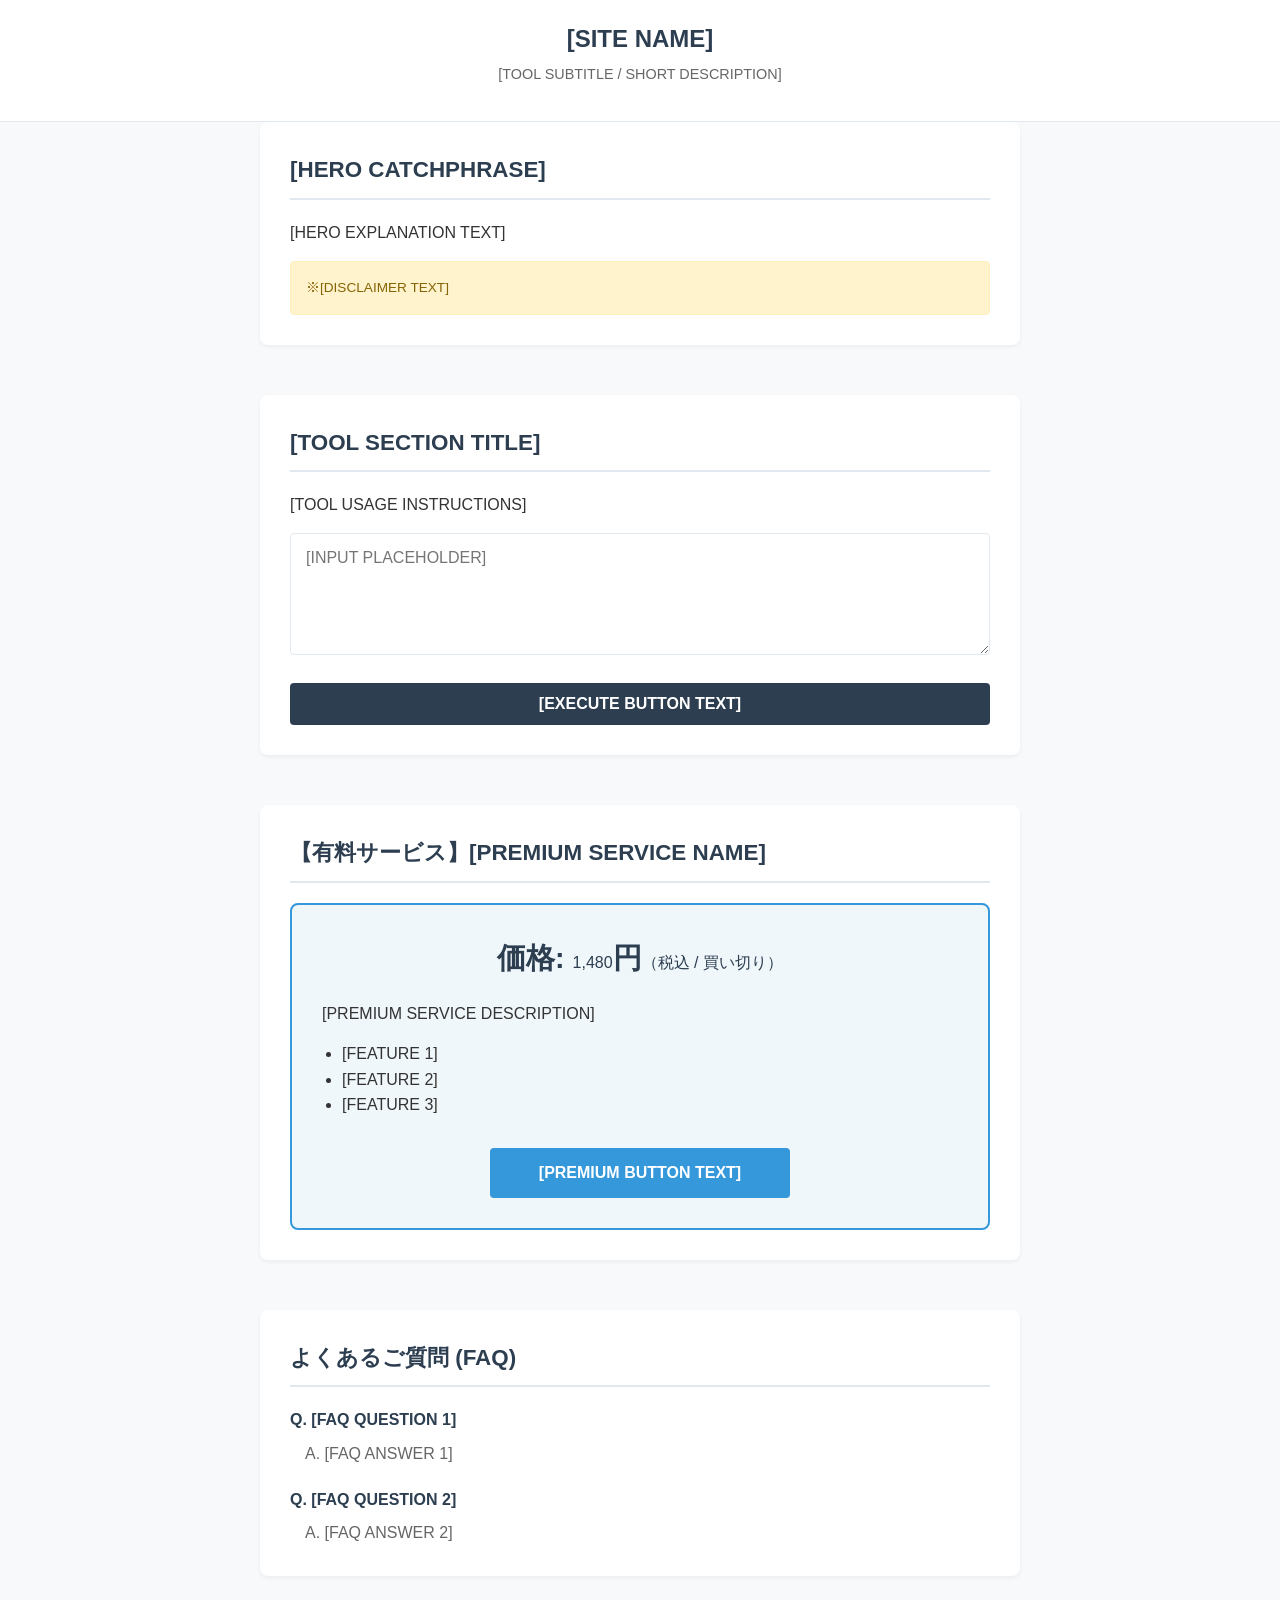
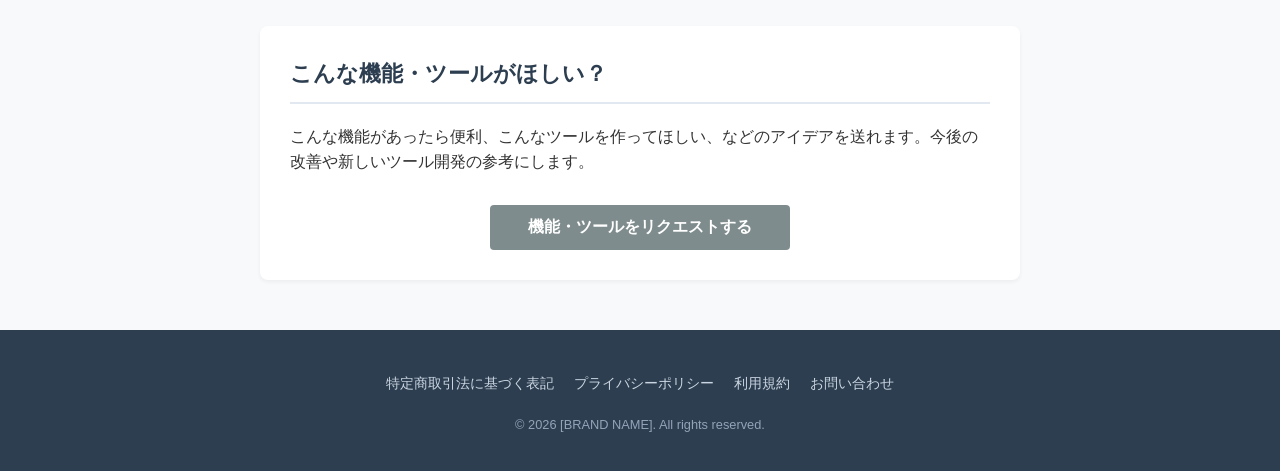
<file: haya-tool-template-v1/index.html>
<!DOCTYPE html>
<html lang="ja">
<head>
    <meta charset="UTF-8">
    <meta name="viewport" content="width=device-width, initial-scale=1.0">
    
    <!-- [SEO: CHANGE REQUIRED] -->
    <title>[SEO TITLE]</title>
    <meta name="description" content="[SEO DESCRIPTION]">
    <link rel="canonical" href="https://example.com/">
    
    <!-- [OGP: CHANGE REQUIRED] -->
    <meta property="og:title" content="[SEO TITLE]">
    <meta property="og:description" content="[SEO DESCRIPTION]">
    <meta property="og:url" content="https://example.com/">
    <meta property="og:type" content="website">
    
    <!-- CSS読み込み -->
    <link rel="stylesheet" href="assets/common/common.css">
    <link rel="stylesheet" href="assets/tool/tool.css">
</head>
<body>
    <header class="header">
        <div class="container">
            <a href="index.html" class="header-logo" data-config="SITE_NAME"></a>
            <p class="header-subtitle">[TOOL SUBTITLE / SHORT DESCRIPTION]</p>
        </div>
    </header>

    <main class="container">
        <!-- 広告プレースホルダー (不要なら削除) -->
        <!-- <div class="ad-space">広告スペース</div> -->

        <section class="hero">
            <!-- [HERO CONTENT: CHANGE REQUIRED] -->
            <h2>[HERO CATCHPHRASE]</h2>
            <p>[HERO EXPLANATION TEXT]</p>
            <div class="disclaimer">
                ※[DISCLAIMER TEXT]
            </div>
        </section>

        <section class="tool-section">
            <!-- [TOOL AREA: CHANGE REQUIRED] -->
            <h2>[TOOL SECTION TITLE]</h2>
            <p>[TOOL USAGE INSTRUCTIONS]</p>
            
            <!-- ツール入力UI (ツール固有のIDやクラスを付与してください) -->
            <div class="form-group tool-input-area">
                <label for="tool-input" class="visually-hidden">入力エリア</label>
                <textarea id="tool-input" rows="5" placeholder="[INPUT PLACEHOLDER]"></textarea>
            </div>
            <button id="tool-execute-btn" class="btn btn-primary" type="button">[EXECUTE BUTTON TEXT]</button>

            <!-- ツール結果表示UI (初期状態は hidden とする運用を推奨) -->
            <div id="tool-result-area" class="tool-result-box hidden" aria-live="polite">
                <h3>[RESULT TITLE]</h3>
                <p>[RESULT CONTENT PLACEHOLDER]</p>
            </div>
        </section>

        <section class="premium-section" id="premium">
            <!-- [PREMIUM CONTENT: CHANGE REQUIRED] -->
            <h2>【有料サービス】[PREMIUM SERVICE NAME]</h2>
            <div class="premium-card">
                <div class="premium-price">価格: <span data-config="PREMIUM_PRICE"></span>円<span>（税込 / 買い切り）</span></div>
                <p>[PREMIUM SERVICE DESCRIPTION]</p>
                <ul class="premium-features">
                    <li>[FEATURE 1]</li>
                    <li>[FEATURE 2]</li>
                    <li>[FEATURE 3]</li>
                </ul>
                <div class="action-area">
                    <a href="#" id="common-premium-btn" target="_blank" rel="noopener noreferrer" class="btn btn-accent">[PREMIUM BUTTON TEXT]</a>
                </div>
            </div>
        </section>

        <section class="faq-section">
            <!-- [FAQ CONTENT: CHANGE REQUIRED] -->
            <h2>よくあるご質問 (FAQ)</h2>
            <dl class="faq-list">
                <dt>Q. [FAQ QUESTION 1]</dt>
                <dd>A. [FAQ ANSWER 1]</dd>
                
                <dt>Q. [FAQ QUESTION 2]</dt>
                <dd>A. [FAQ ANSWER 2]</dd>
            </dl>
        </section>

        <section class="request-section">
            <h2>こんな機能・ツールがほしい？</h2>
            <p>こんな機能があったら便利、こんなツールを作ってほしい、などのアイデアを送れます。今後の改善や新しいツール開発の参考にします。</p>
            <div class="action-area">
                <button id="common-request-btn" class="btn btn-secondary" type="button">機能・ツールをリクエストする</button>
            </div>
        </section>
        
        <!-- 広告プレースホルダー -->
        <!-- <div class="ad-space">広告スペース</div> -->
    </main>

    <footer class="footer">
        <div class="container">
            <ul class="footer-links">
                <li><a href="commerce-disclosure.html">特定商取引法に基づく表記</a></li>
                <li><a href="privacy.html">プライバシーポリシー</a></li>
                <li><a href="terms.html">利用規約</a></li>
                <li><a href="contact.html">お問い合わせ</a></li>
            </ul>
            <p class="copyright">&copy; <span data-config="COPYRIGHT_YEAR"></span> <span data-config="BRAND_NAME"></span>. All rights reserved.</p>
        </div>
    </footer>

    <!-- スクリプト読み込み -->
    <script src="config.js"></script>
    <script src="assets/common/common.js"></script>
    <script src="assets/tool/tool.js"></script>
</body>
</html>
</file>
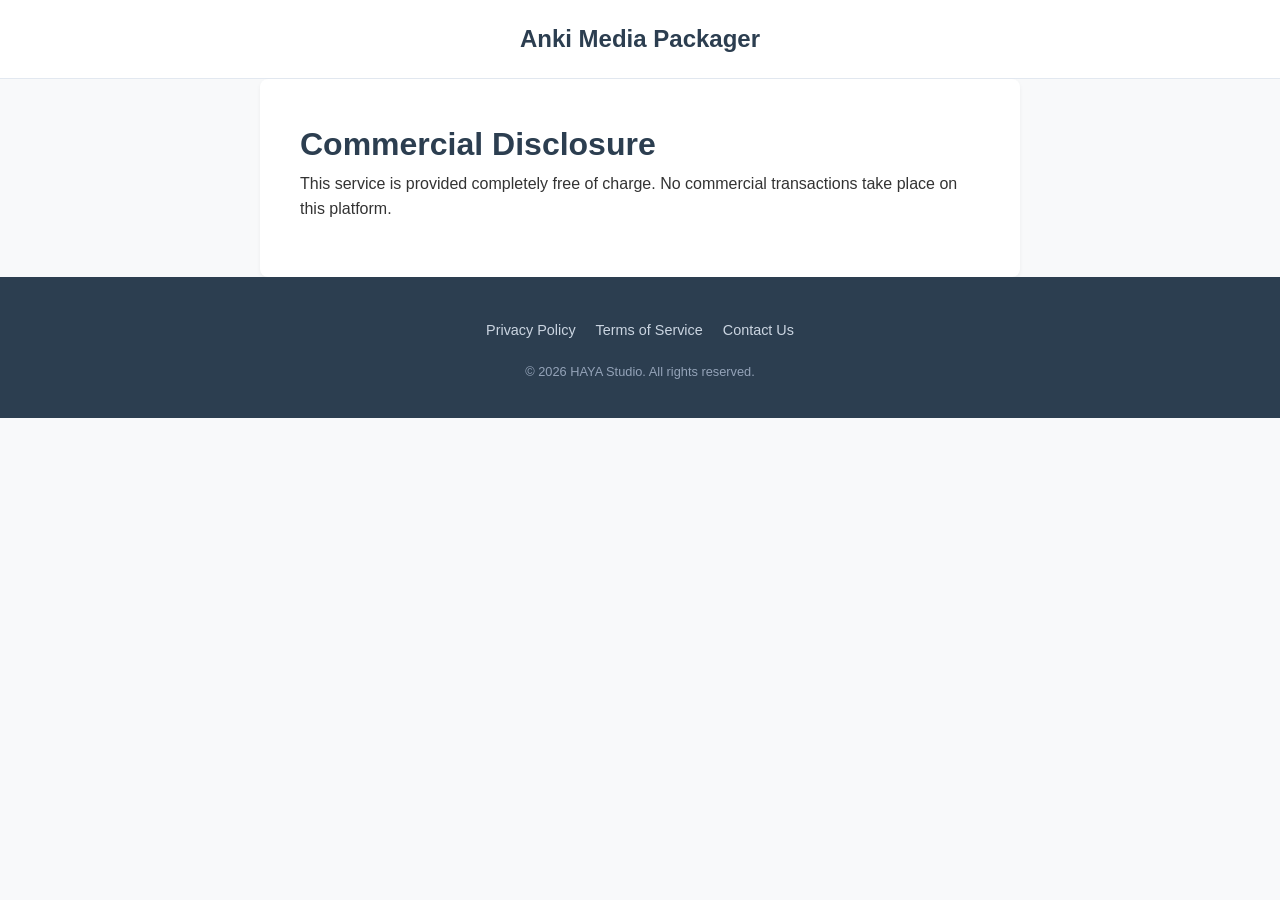
<file: anki-media-packager-upload/commerce-disclosure.html>
<!DOCTYPE html>
<html lang="en">
<head>
    <meta charset="UTF-8">
    <meta name="viewport" content="width=device-width, initial-scale=1.0">
    <title>Commercial Disclosure | Anki Media Packager</title>
    <!-- Placeholder URL -->
    <link rel="canonical" href="https://example.com/commerce-disclosure.html">
    <meta name="robots" content="noindex, nofollow">
    <link rel="stylesheet" href="assets/common/common.css">
</head>
<body>
    <header class="header">
        <div class="container">
            <a href="index.html" class="header-logo" data-config="SITE_NAME"></a>
        </div>
    </header>

    <main class="container">
        <div class="legal-content">
            <h1>Commercial Disclosure</h1>
            <p>This service is provided completely free of charge. No commercial transactions take place on this platform.</p>
        </div>
    </main>

    <footer class="footer">
        <div class="container">
            <ul class="footer-links">
                <li><a href="privacy.html">Privacy Policy</a></li>
                <li><a href="terms.html">Terms of Service</a></li>
                <li><a href="contact.html">Contact Us</a></li>
            </ul>
            <p class="copyright">&copy; <span data-config="COPYRIGHT_YEAR"></span> <span data-config="BRAND_NAME"></span>. All rights reserved.</p>
        </div>
    </footer>
    <script src="config.js"></script>
    <script src="assets/common/common.js"></script>
</body>
</html>
</file>
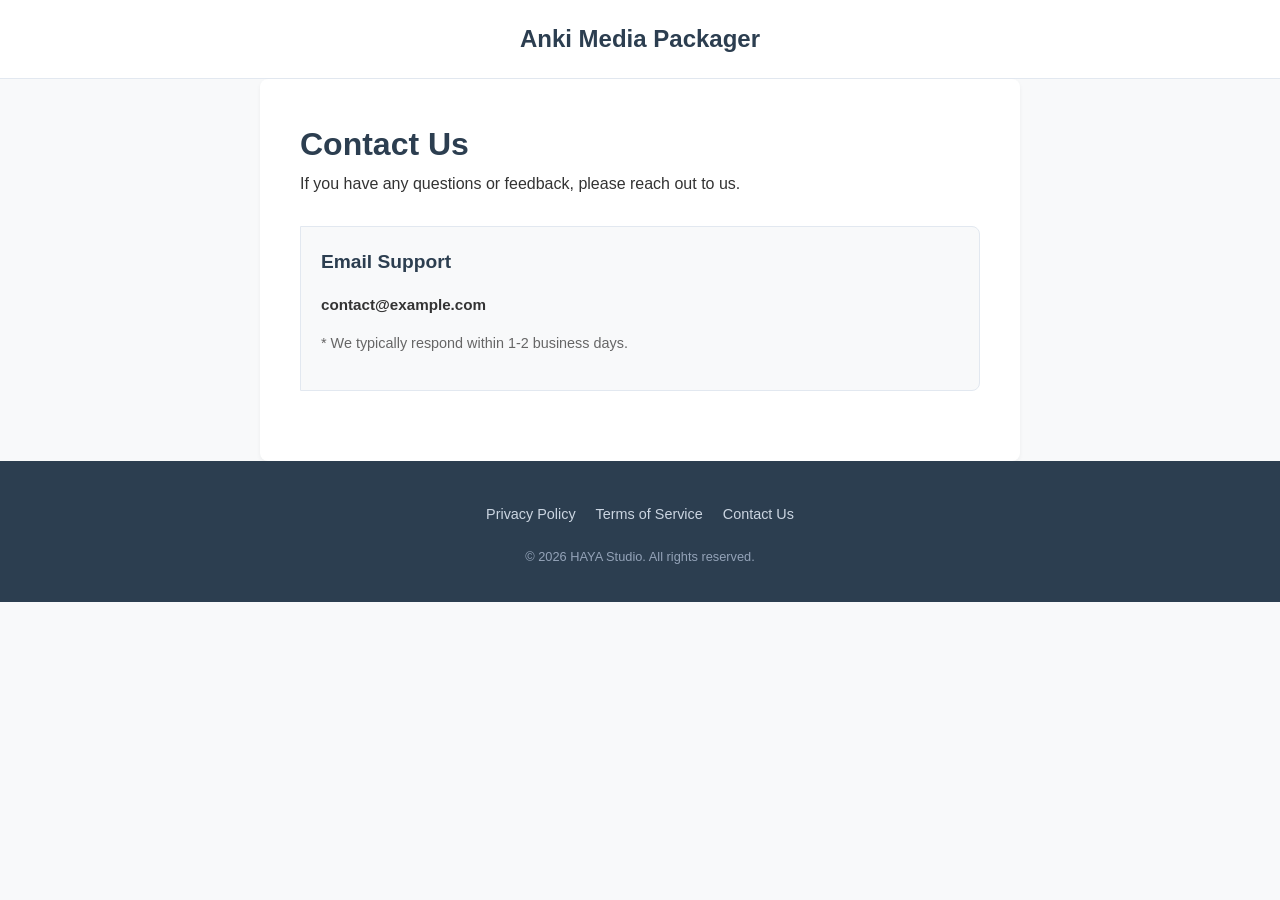
<file: anki-media-packager-upload/contact.html>
<!DOCTYPE html>
<html lang="en">
<head>
    <meta charset="UTF-8">
    <meta name="viewport" content="width=device-width, initial-scale=1.0">
    <title>Contact Us | Anki Media Packager</title>
    <!-- Placeholder URL -->
    <link rel="canonical" href="https://example.com/contact.html">
    <meta name="robots" content="noindex, nofollow">
    <link rel="stylesheet" href="assets/common/common.css">
</head>
<body>
    <header class="header">
        <div class="container">
            <a href="index.html" class="header-logo" data-config="SITE_NAME"></a>
        </div>
    </header>

    <main class="container">
        <div class="legal-content">
            <h1>Contact Us</h1>
            <p>If you have any questions or feedback, please reach out to us.</p>

            <div class="info-box" style="background: var(--bg-color); border: 1px solid var(--border-color); color: var(--text-color);">
                <h3>Email Support</h3>
                <p><strong data-config="CONTACT_EMAIL"></strong></p>
                <p style="font-size: 0.9rem; color: var(--text-light);">* We typically respond within 1-2 business days.</p>
            </div>
        </div>
    </main>

    <footer class="footer">
        <div class="container">
            <ul class="footer-links">
                <li><a href="privacy.html">Privacy Policy</a></li>
                <li><a href="terms.html">Terms of Service</a></li>
                <li><a href="contact.html">Contact Us</a></li>
            </ul>
            <p class="copyright">&copy; <span data-config="COPYRIGHT_YEAR"></span> <span data-config="BRAND_NAME"></span>. All rights reserved.</p>
        </div>
    </footer>
    <script src="config.js"></script>
    <script src="assets/common/common.js"></script>
</body>
</html>
</file>
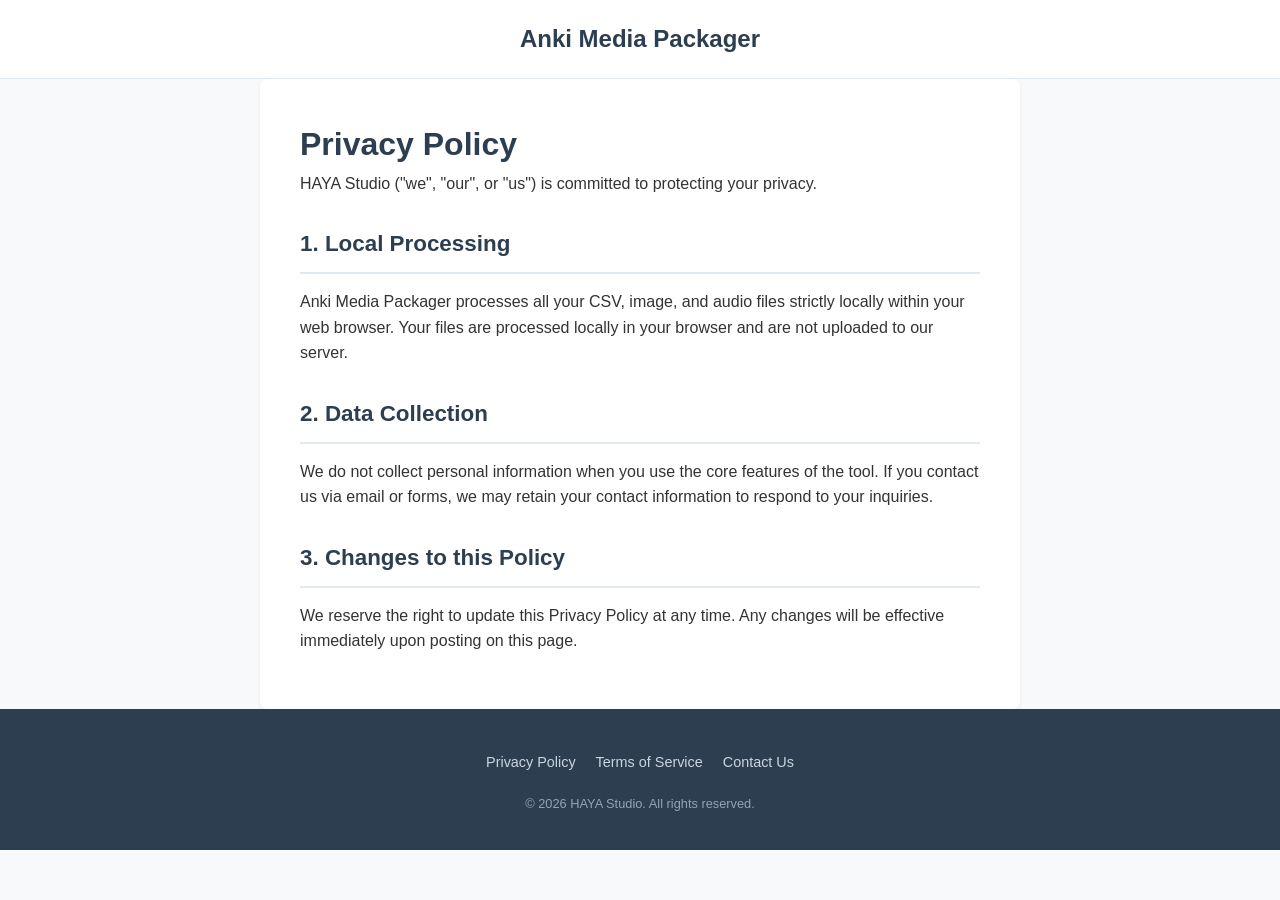
<file: anki-media-packager-upload/privacy.html>
<!DOCTYPE html>
<html lang="en">
<head>
    <meta charset="UTF-8">
    <meta name="viewport" content="width=device-width, initial-scale=1.0">
    <title>Privacy Policy | Anki Media Packager</title>
    <!-- Placeholder URL -->
    <link rel="canonical" href="https://example.com/privacy.html">
    <meta name="robots" content="noindex, nofollow">
    <link rel="stylesheet" href="assets/common/common.css">
</head>
<body>
    <header class="header">
        <div class="container">
            <a href="index.html" class="header-logo" data-config="SITE_NAME"></a>
        </div>
    </header>

    <main class="container">
        <div class="legal-content">
            <h1>Privacy Policy</h1>
            <p><span data-config="BRAND_NAME"></span> ("we", "our", or "us") is committed to protecting your privacy.</p>

            <h2>1. Local Processing</h2>
            <p>Anki Media Packager processes all your CSV, image, and audio files strictly locally within your web browser. Your files are processed locally in your browser and are not uploaded to our server.</p>

            <h2>2. Data Collection</h2>
            <p>We do not collect personal information when you use the core features of the tool. If you contact us via email or forms, we may retain your contact information to respond to your inquiries.</p>
            
            <h2>3. Changes to this Policy</h2>
            <p>We reserve the right to update this Privacy Policy at any time. Any changes will be effective immediately upon posting on this page.</p>
        </div>
    </main>

    <footer class="footer">
        <div class="container">
            <ul class="footer-links">
                <li><a href="privacy.html">Privacy Policy</a></li>
                <li><a href="terms.html">Terms of Service</a></li>
                <li><a href="contact.html">Contact Us</a></li>
            </ul>
            <p class="copyright">&copy; <span data-config="COPYRIGHT_YEAR"></span> <span data-config="BRAND_NAME"></span>. All rights reserved.</p>
        </div>
    </footer>
    <script src="config.js"></script>
    <script src="assets/common/common.js"></script>
</body>
</html>
</file>
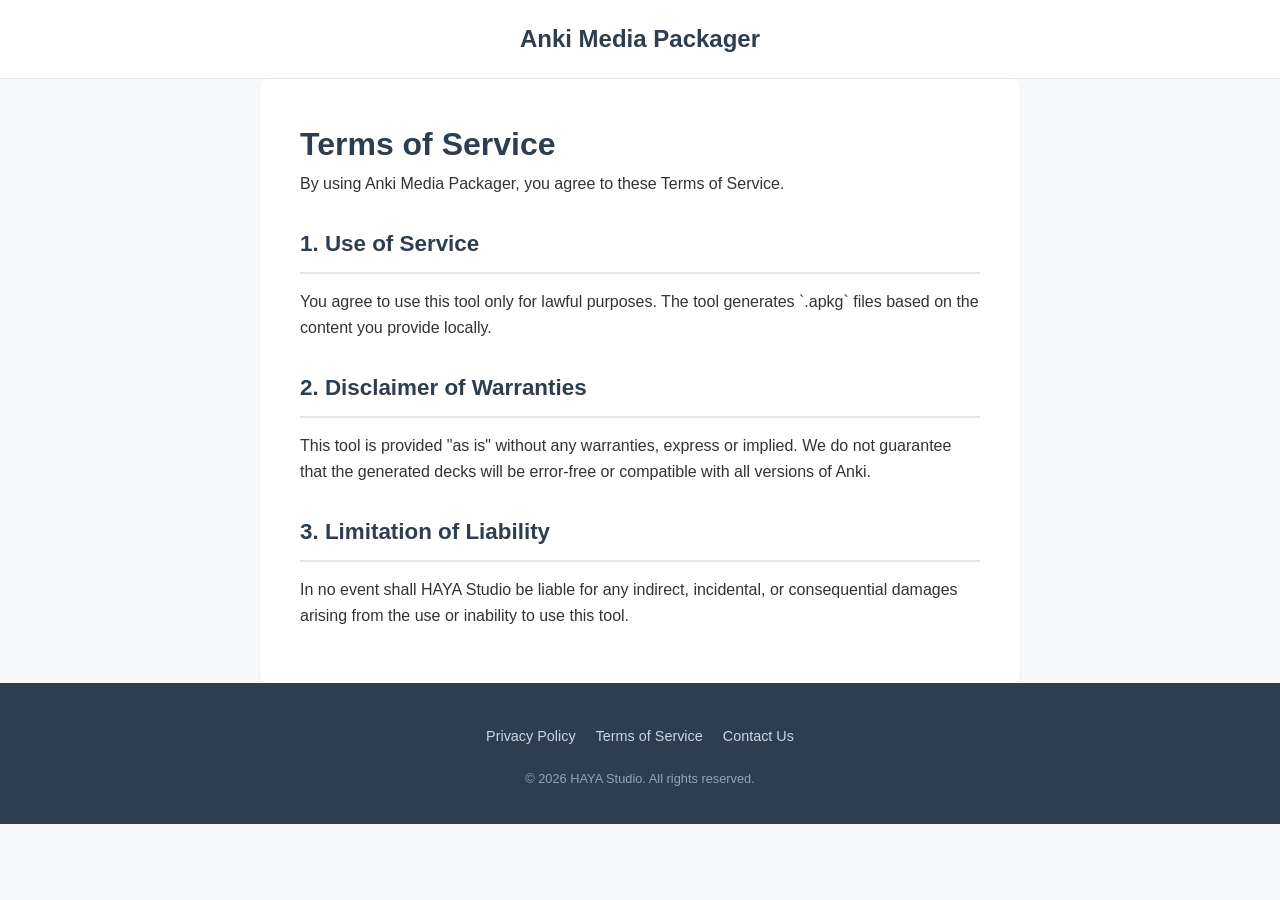
<file: anki-media-packager-upload/terms.html>
<!DOCTYPE html>
<html lang="en">
<head>
    <meta charset="UTF-8">
    <meta name="viewport" content="width=device-width, initial-scale=1.0">
    <title>Terms of Service | Anki Media Packager</title>
    <!-- Placeholder URL -->
    <link rel="canonical" href="https://example.com/terms.html">
    <meta name="robots" content="noindex, nofollow">
    <link rel="stylesheet" href="assets/common/common.css">
</head>
<body>
    <header class="header">
        <div class="container">
            <a href="index.html" class="header-logo" data-config="SITE_NAME"></a>
        </div>
    </header>

    <main class="container">
        <div class="legal-content">
            <h1>Terms of Service</h1>
            <p>By using Anki Media Packager, you agree to these Terms of Service.</p>

            <h2>1. Use of Service</h2>
            <p>You agree to use this tool only for lawful purposes. The tool generates `.apkg` files based on the content you provide locally.</p>

            <h2>2. Disclaimer of Warranties</h2>
            <p>This tool is provided "as is" without any warranties, express or implied. We do not guarantee that the generated decks will be error-free or compatible with all versions of Anki.</p>

            <h2>3. Limitation of Liability</h2>
            <p>In no event shall <span data-config="BRAND_NAME"></span> be liable for any indirect, incidental, or consequential damages arising from the use or inability to use this tool.</p>
        </div>
    </main>

    <footer class="footer">
        <div class="container">
            <ul class="footer-links">
                <li><a href="privacy.html">Privacy Policy</a></li>
                <li><a href="terms.html">Terms of Service</a></li>
                <li><a href="contact.html">Contact Us</a></li>
            </ul>
            <p class="copyright">&copy; <span data-config="COPYRIGHT_YEAR"></span> <span data-config="BRAND_NAME"></span>. All rights reserved.</p>
        </div>
    </footer>
    <script src="config.js"></script>
    <script src="assets/common/common.js"></script>
</body>
</html>
</file>
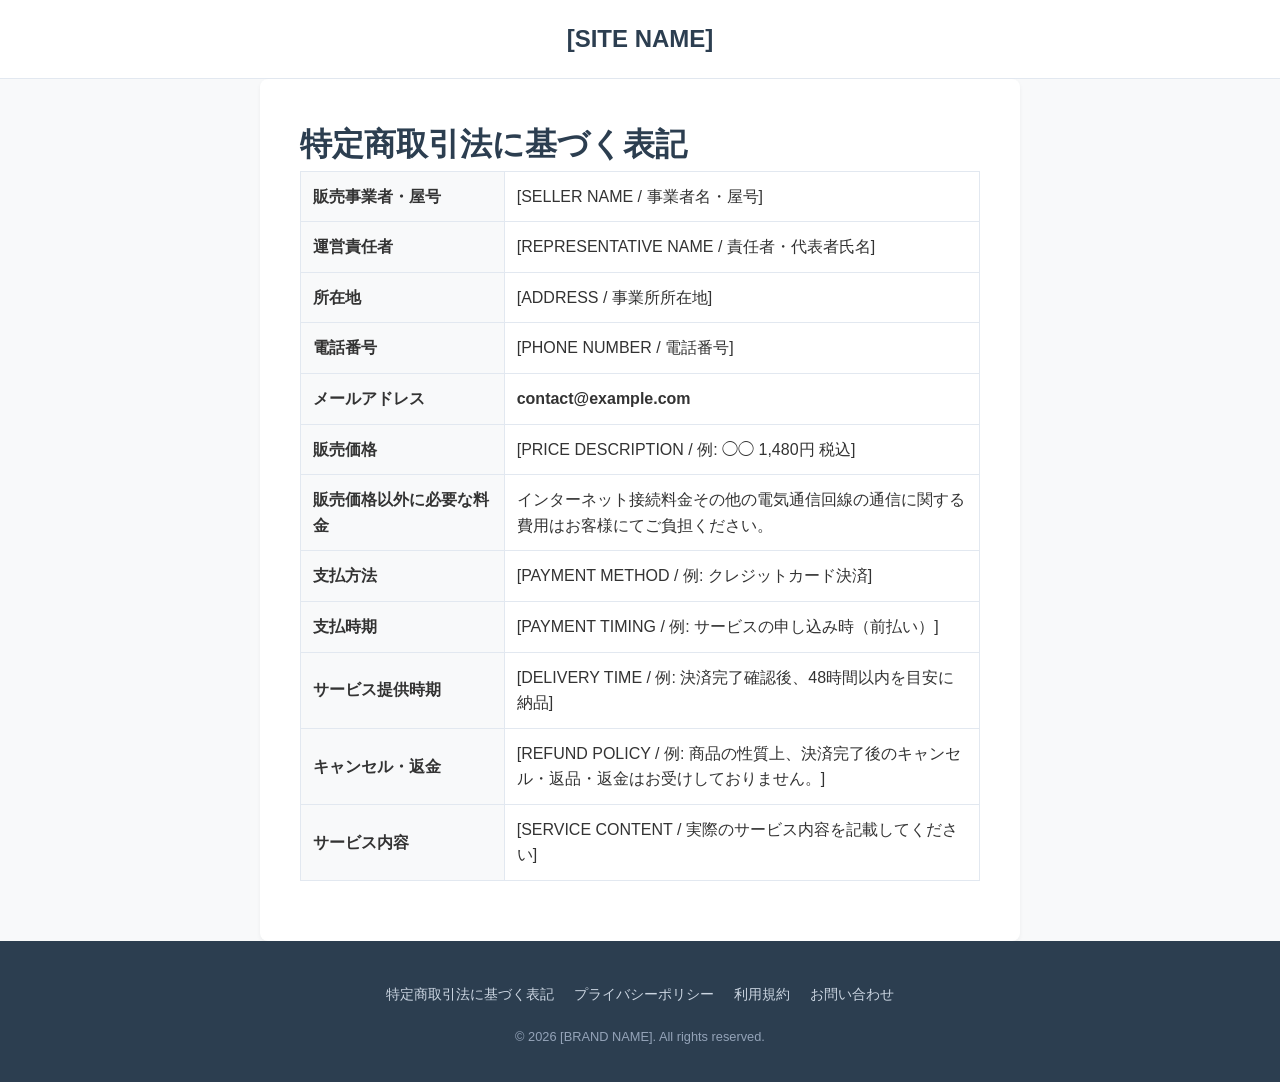
<file: haya-tool-template-v1/commerce-disclosure.html>
<!DOCTYPE html>
<html lang="ja">
<head>
    <meta charset="UTF-8">
    <meta name="viewport" content="width=device-width, initial-scale=1.0">
    <title>特定商取引法に基づく表記 | [SEO TITLE]</title>
    <!-- [SEO: CHANGE REQUIRED] -->
    <link rel="canonical" href="https://example.com/commerce-disclosure.html">
    <meta name="robots" content="noindex, nofollow">
    <link rel="stylesheet" href="assets/common/common.css">
</head>
<body>
    <header class="header">
        <div class="container">
            <a href="index.html" class="header-logo" data-config="SITE_NAME"></a>
        </div>
    </header>

    <main class="container">
        <div class="legal-content">
            <h1>特定商取引法に基づく表記</h1>
            
            <!-- [COMMERCE CONTENT: CHANGE REQUIRED] 提供サービス・決済方法に合わせて必ず変更してください -->
            <table class="legal-table">
                <tbody>
                    <tr>
                        <th>販売事業者・屋号</th>
                        <td>[SELLER NAME / 事業者名・屋号]</td>
                    </tr>
                    <tr>
                        <th>運営責任者</th>
                        <td>[REPRESENTATIVE NAME / 責任者・代表者氏名]</td>
                    </tr>
                    <tr>
                        <th>所在地</th>
                        <td>[ADDRESS / 事業所所在地]</td>
                    </tr>
                    <tr>
                        <th>電話番号</th>
                        <td>[PHONE NUMBER / 電話番号]</td>
                    </tr>
                    <tr>
                        <th>メールアドレス</th>
                        <td><strong data-config="CONTACT_EMAIL"></strong></td>
                    </tr>
                    <tr>
                        <th>販売価格</th>
                        <td>[PRICE DESCRIPTION / 例: ◯◯ 1,480円 税込]</td>
                    </tr>
                    <tr>
                        <th>販売価格以外に必要な料金</th>
                        <td>インターネット接続料金その他の電気通信回線の通信に関する費用はお客様にてご負担ください。</td>
                    </tr>
                    <tr>
                        <th>支払方法</th>
                        <td>[PAYMENT METHOD / 例: クレジットカード決済]</td>
                    </tr>
                    <tr>
                        <th>支払時期</th>
                        <td>[PAYMENT TIMING / 例: サービスの申し込み時（前払い）]</td>
                    </tr>
                    <tr>
                        <th>サービス提供時期</th>
                        <td>[DELIVERY TIME / 例: 決済完了確認後、48時間以内を目安に納品]</td>
                    </tr>
                    <tr>
                        <th>キャンセル・返金</th>
                        <td>[REFUND POLICY / 例: 商品の性質上、決済完了後のキャンセル・返品・返金はお受けしておりません。]</td>
                    </tr>
                    <tr>
                        <th>サービス内容</th>
                        <td>[SERVICE CONTENT / 実際のサービス内容を記載してください]</td>
                    </tr>
                </tbody>
            </table>
        </div>
    </main>

    <footer class="footer">
        <div class="container">
            <ul class="footer-links">
                <li><a href="commerce-disclosure.html">特定商取引法に基づく表記</a></li>
                <li><a href="privacy.html">プライバシーポリシー</a></li>
                <li><a href="terms.html">利用規約</a></li>
                <li><a href="contact.html">お問い合わせ</a></li>
            </ul>
            <p class="copyright">&copy; <span data-config="COPYRIGHT_YEAR"></span> <span data-config="BRAND_NAME"></span>. All rights reserved.</p>
        </div>
    </footer>
    <script src="config.js"></script>
    <script src="assets/common/common.js"></script>
</body>
</html>
</file>
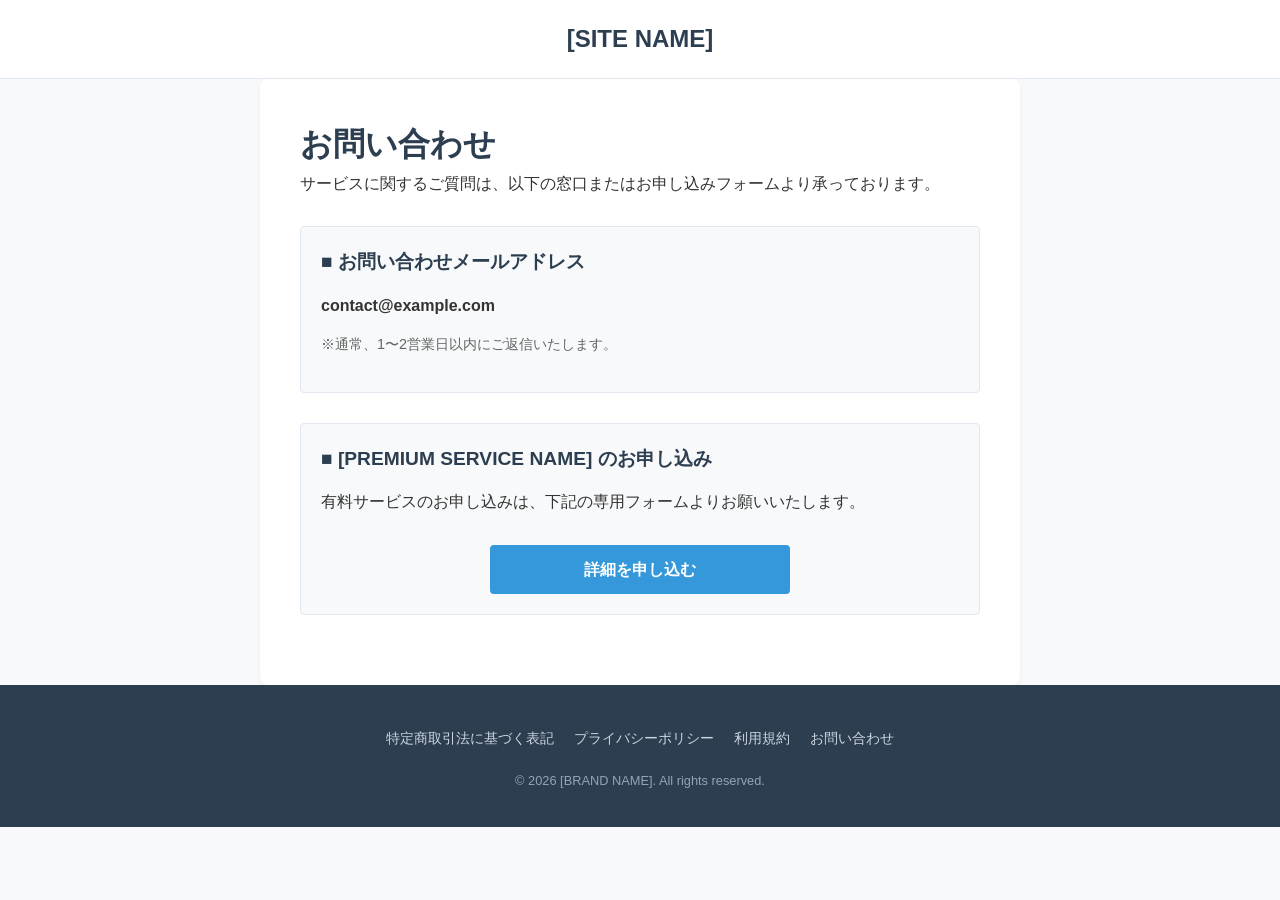
<file: haya-tool-template-v1/contact.html>
<!DOCTYPE html>
<html lang="ja">
<head>
    <meta charset="UTF-8">
    <meta name="viewport" content="width=device-width, initial-scale=1.0">
    <title>お問い合わせ | [SEO TITLE]</title>
    <!-- [SEO: CHANGE REQUIRED] -->
    <link rel="canonical" href="https://example.com/contact.html">
    <meta name="robots" content="noindex, nofollow">
    <link rel="stylesheet" href="assets/common/common.css">
</head>
<body>
    <header class="header">
        <div class="container">
            <a href="index.html" class="header-logo" data-config="SITE_NAME"></a>
        </div>
    </header>

    <main class="container">
        <div class="legal-content">
            <h1>お問い合わせ</h1>
            <!-- [CONTACT CONTENT: CHANGE REQUIRED if needed] -->
            <p>サービスに関するご質問は、以下の窓口またはお申し込みフォームより承っております。</p>

            <div class="info-box">
                <h3>■ お問い合わせメールアドレス</h3>
                <p><strong data-config="CONTACT_EMAIL"></strong></p>
                <p class="note">※通常、1〜2営業日以内にご返信いたします。</p>
            </div>

            <div class="info-box">
                <h3>■ [PREMIUM SERVICE NAME] のお申し込み</h3>
                <p>有料サービスのお申し込みは、下記の専用フォームよりお願いいたします。</p>
                <div class="action-area">
                    <a href="#" id="common-premium-btn" target="_blank" rel="noopener noreferrer" class="btn btn-accent">詳細を申し込む</a>
                </div>
            </div>
        </div>
    </main>

    <footer class="footer">
        <div class="container">
            <ul class="footer-links">
                <li><a href="commerce-disclosure.html">特定商取引法に基づく表記</a></li>
                <li><a href="privacy.html">プライバシーポリシー</a></li>
                <li><a href="terms.html">利用規約</a></li>
                <li><a href="contact.html">お問い合わせ</a></li>
            </ul>
            <p class="copyright">&copy; <span data-config="COPYRIGHT_YEAR"></span> <span data-config="BRAND_NAME"></span>. All rights reserved.</p>
        </div>
    </footer>
    <script src="config.js"></script>
    <script src="assets/common/common.js"></script>
</body>
</html>
</file>
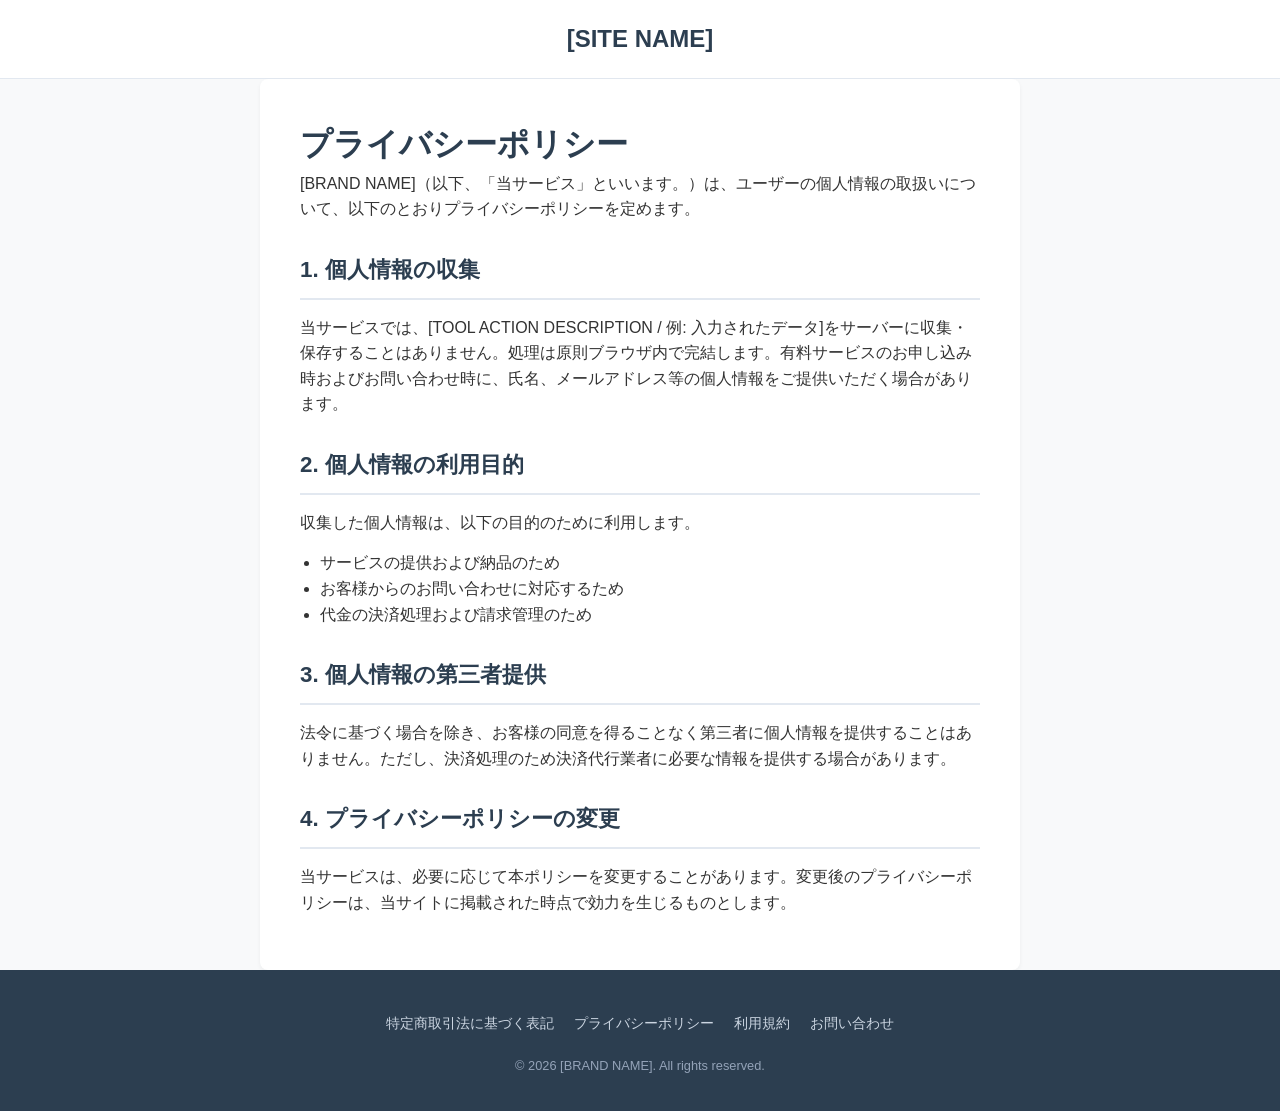
<file: haya-tool-template-v1/privacy.html>
<!DOCTYPE html>
<html lang="ja">
<head>
    <meta charset="UTF-8">
    <meta name="viewport" content="width=device-width, initial-scale=1.0">
    <title>プライバシーポリシー | [SEO TITLE]</title>
    <!-- [SEO: CHANGE REQUIRED] -->
    <link rel="canonical" href="https://example.com/privacy.html">
    <meta name="robots" content="noindex, nofollow">
    <link rel="stylesheet" href="assets/common/common.css">
</head>
<body>
    <header class="header">
        <div class="container">
            <a href="index.html" class="header-logo" data-config="SITE_NAME"></a>
        </div>
    </header>

    <main class="container">
        <div class="legal-content">
            <h1>プライバシーポリシー</h1>
            <p><span data-config="BRAND_NAME"></span>（以下、「当サービス」といいます。）は、ユーザーの個人情報の取扱いについて、以下のとおりプライバシーポリシーを定めます。</p>

            <!-- [PRIVACY CONTENT: CHANGE REQUIRED] 実際の取得情報に合わせて変更してください -->
            <h2>1. 個人情報の収集</h2>
            <p>当サービスでは、[TOOL ACTION DESCRIPTION / 例: 入力されたデータ]をサーバーに収集・保存することはありません。処理は原則ブラウザ内で完結します。有料サービスのお申し込み時およびお問い合わせ時に、氏名、メールアドレス等の個人情報をご提供いただく場合があります。</p>

            <h2>2. 個人情報の利用目的</h2>
            <p>収集した個人情報は、以下の目的のために利用します。</p>
            <ul>
                <li>サービスの提供および納品のため</li>
                <li>お客様からのお問い合わせに対応するため</li>
                <li>代金の決済処理および請求管理のため</li>
            </ul>

            <h2>3. 個人情報の第三者提供</h2>
            <p>法令に基づく場合を除き、お客様の同意を得ることなく第三者に個人情報を提供することはありません。ただし、決済処理のため決済代行業者に必要な情報を提供する場合があります。</p>
            
            <h2>4. プライバシーポリシーの変更</h2>
            <p>当サービスは、必要に応じて本ポリシーを変更することがあります。変更後のプライバシーポリシーは、当サイトに掲載された時点で効力を生じるものとします。</p>
        </div>
    </main>

    <footer class="footer">
        <div class="container">
            <ul class="footer-links">
                <li><a href="commerce-disclosure.html">特定商取引法に基づく表記</a></li>
                <li><a href="privacy.html">プライバシーポリシー</a></li>
                <li><a href="terms.html">利用規約</a></li>
                <li><a href="contact.html">お問い合わせ</a></li>
            </ul>
            <p class="copyright">&copy; <span data-config="COPYRIGHT_YEAR"></span> <span data-config="BRAND_NAME"></span>. All rights reserved.</p>
        </div>
    </footer>
    <script src="config.js"></script>
    <script src="assets/common/common.js"></script>
</body>
</html>
</file>
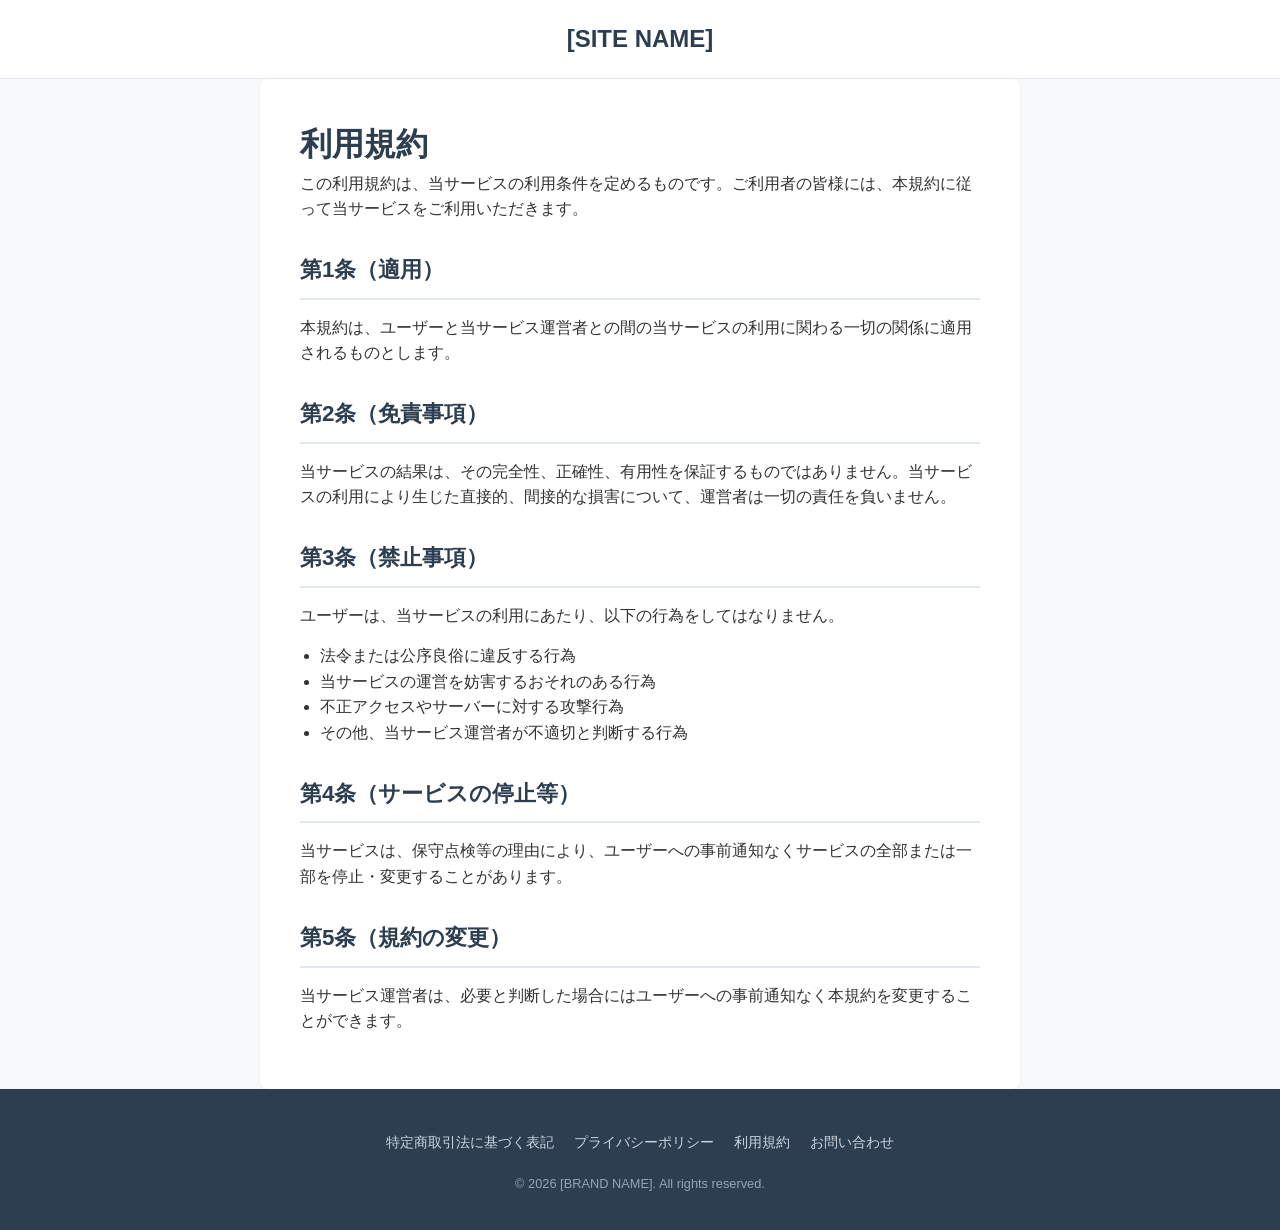
<file: haya-tool-template-v1/terms.html>
<!DOCTYPE html>
<html lang="ja">
<head>
    <meta charset="UTF-8">
    <meta name="viewport" content="width=device-width, initial-scale=1.0">
    <title>利用規約 | [SEO TITLE]</title>
    <!-- [SEO: CHANGE REQUIRED] -->
    <link rel="canonical" href="https://example.com/terms.html">
    <meta name="robots" content="noindex, nofollow">
    <link rel="stylesheet" href="assets/common/common.css">
</head>
<body>
    <header class="header">
        <div class="container">
            <a href="index.html" class="header-logo" data-config="SITE_NAME"></a>
        </div>
    </header>

    <main class="container">
        <div class="legal-content">
            <h1>利用規約</h1>
            <p>この利用規約は、当サービスの利用条件を定めるものです。ご利用者の皆様には、本規約に従って当サービスをご利用いただきます。</p>

            <!-- [TERMS CONTENT: CHANGE REQUIRED if needed] サービス内容に合わせて免責等を調整してください -->
            <h2>第1条（適用）</h2>
            <p>本規約は、ユーザーと当サービス運営者との間の当サービスの利用に関わる一切の関係に適用されるものとします。</p>

            <h2>第2条（免責事項）</h2>
            <p>当サービスの結果は、その完全性、正確性、有用性を保証するものではありません。当サービスの利用により生じた直接的、間接的な損害について、運営者は一切の責任を負いません。</p>

            <h2>第3条（禁止事項）</h2>
            <p>ユーザーは、当サービスの利用にあたり、以下の行為をしてはなりません。</p>
            <ul>
                <li>法令または公序良俗に違反する行為</li>
                <li>当サービスの運営を妨害するおそれのある行為</li>
                <li>不正アクセスやサーバーに対する攻撃行為</li>
                <li>その他、当サービス運営者が不適切と判断する行為</li>
            </ul>

            <h2>第4条（サービスの停止等）</h2>
            <p>当サービスは、保守点検等の理由により、ユーザーへの事前通知なくサービスの全部または一部を停止・変更することがあります。</p>

            <h2>第5条（規約の変更）</h2>
            <p>当サービス運営者は、必要と判断した場合にはユーザーへの事前通知なく本規約を変更することができます。</p>
        </div>
    </main>

    <footer class="footer">
        <div class="container">
            <ul class="footer-links">
                <li><a href="commerce-disclosure.html">特定商取引法に基づく表記</a></li>
                <li><a href="privacy.html">プライバシーポリシー</a></li>
                <li><a href="terms.html">利用規約</a></li>
                <li><a href="contact.html">お問い合わせ</a></li>
            </ul>
            <p class="copyright">&copy; <span data-config="COPYRIGHT_YEAR"></span> <span data-config="BRAND_NAME"></span>. All rights reserved.</p>
        </div>
    </footer>
    <script src="config.js"></script>
    <script src="assets/common/common.js"></script>
</body>
</html>
</file>
<file: haya-tool-template-v1/assets/common/common.css>
/* ==========================================
   全ツール共通のCSS
   ※ツール固有のデザイン（例: .tool-xxx）は tool.css に記述してください
========================================== */

:root {
    --primary-color: #2c3e50;
    --accent-color: #3498db;
    --accent-hover: #2980b9;
    --bg-color: #f8f9fa;
    --text-color: #333333;
    --text-light: #666666;
    --border-color: #e2e8f0;
    --card-bg: #ffffff;
    --premium-bg: #f0f7fb;
    --highlight-bg: #fff3cd;
    --highlight-text: #856404;
    --highlight-border: #ffeeba;
}

* { box-sizing: border-box; margin: 0; padding: 0; }

body {
    font-family: "Helvetica Neue", Arial, "Hiragino Kaku Gothic ProN", "Hiragino Sans", Meiryo, sans-serif;
    line-height: 1.6;
    color: var(--text-color);
    background-color: var(--bg-color);
}

.visually-hidden {
    position: absolute; width: 1px; height: 1px; padding: 0; margin: -1px;
    overflow: hidden; clip: rect(0, 0, 0, 0); white-space: nowrap; border: 0;
}

.hidden { display: none !important; }

/* --- Layout --- */
.container { width: 100%; max-width: 800px; margin: 0 auto; padding: 0 20px; }
.header { background-color: var(--card-bg); border-bottom: 1px solid var(--border-color); padding: 20px 0; text-align: center; }
.header-logo { font-size: 1.5rem; color: var(--primary-color); font-weight: bold; text-decoration: none; }
.header-subtitle { font-size: 0.9rem; color: var(--text-light); margin-top: 5px; }
main { padding: 40px 0; }
section { margin-bottom: 50px; background: var(--card-bg); padding: 30px; border-radius: 8px; box-shadow: 0 2px 4px rgba(0,0,0,0.05); }

/* --- Typography --- */
h1, h2, h3 { color: var(--primary-color); }
h2 { font-size: 1.4rem; margin-bottom: 20px; border-bottom: 2px solid var(--border-color); padding-bottom: 10px; }
h3 { font-size: 1.2rem; margin-bottom: 15px; }
p { margin-bottom: 15px; }
.note { font-size: 0.9rem; color: var(--text-light); }
.disclaimer { background-color: var(--highlight-bg); color: var(--highlight-text); padding: 15px; border-radius: 4px; font-size: 0.85rem; margin-top: 15px; border: 1px solid var(--highlight-border); }
.info-box { margin: 30px 0; padding: 20px; background: var(--bg-color); border: 1px solid var(--border-color); border-radius: 4px; }

/* --- Form & Buttons --- */
.form-group { margin-bottom: 20px; }
input[type="text"], textarea { width: 100%; padding: 15px; border: 1px solid var(--border-color); border-radius: 4px; font-size: 1rem; resize: vertical; font-family: inherit; }
input[type="text"]:focus, textarea:focus { outline: none; border-color: var(--accent-color); box-shadow: 0 0 0 3px rgba(52, 152, 219, 0.2); }
.btn { display: inline-block; padding: 12px 24px; font-size: 1rem; font-weight: bold; text-align: center; text-decoration: none; border: none; border-radius: 4px; cursor: pointer; transition: background-color 0.2s ease; width: 100%; }
.btn-primary { background-color: var(--primary-color); color: white; }
.btn-primary:hover { background-color: #1a252f; }
.btn-accent { background-color: var(--accent-color); color: white; }
.btn-accent:hover { background-color: var(--accent-hover); }
.btn-secondary { background-color: #7f8c8d; color: white; }
.btn-secondary:hover { background-color: #636e72; }

/* --- Premium Section --- */
.premium-card { border: 2px solid var(--accent-color); padding: 30px; border-radius: 8px; background-color: var(--premium-bg); }
.premium-price { font-size: 1.8rem; font-weight: bold; color: var(--primary-color); text-align: center; margin-bottom: 20px; }
.premium-price span { font-size: 1rem; font-weight: normal; }
.premium-features { margin-left: 20px; margin-bottom: 20px; }
.action-area { margin-top: 30px; text-align: center; }
.action-area .btn { max-width: 300px; margin: 0 auto; }

/* --- FAQ --- */
.faq-list dt { font-weight: bold; margin-top: 20px; color: var(--primary-color); }
.faq-list dd { margin-top: 8px; padding-left: 15px; color: var(--text-light); }

/* --- Legal Pages --- */
.legal-content { background: var(--card-bg); padding: 40px; border-radius: 8px; box-shadow: 0 2px 4px rgba(0,0,0,0.05); }
.legal-content h2 { margin-top: 30px; margin-bottom: 15px; }
.legal-content ul { margin-left: 20px; margin-bottom: 15px; }
.legal-table { width: 100%; border-collapse: collapse; margin-bottom: 20px; }
.legal-table th, .legal-table td { border: 1px solid var(--border-color); padding: 12px; text-align: left; }
.legal-table th { background-color: var(--bg-color); width: 30%; }

/* --- Footer --- */
.footer { background-color: var(--primary-color); color: white; padding: 40px 0 20px; text-align: center; }
.footer-links { list-style: none; display: flex; flex-wrap: wrap; justify-content: center; gap: 20px; margin-bottom: 20px; }
.footer-links a { color: #cbd5e1; text-decoration: none; font-size: 0.9rem; }
.footer-links a:hover { text-decoration: underline; color: white; }
.copyright { font-size: 0.8rem; color: #94a3b8; }

/* --- Ad Space (Placeholder for CLS prevention) --- */
.ad-space { width: 100%; min-height: 90px; background-color: #f1f1f1; display: flex; align-items: center; justify-content: center; color: #aaa; font-size: 0.9rem; margin: 20px 0; border: 1px dashed #ccc; }

/* --- Responsive --- */
@media (max-width: 600px) {
    section { padding: 20px; }
    .premium-card, .legal-content { padding: 20px; }
    .legal-table th, .legal-table td { display: block; width: 100%; }
    .legal-table th { border-bottom: none; }
    .action-area .btn { max-width: 100%; }
}
</file>
<file: haya-tool-template-v1/assets/tool/tool.css>
/* ==========================================
   ツール固有のCSS
   ※クラス名には衝突を避けるため接頭辞(.tool-xxxなど)を使用してください
========================================== */

/* 例: 入力エリアと結果エリアの余白調整用 
.tool-input-area {
    margin-bottom: 30px;
}
.tool-result-box {
    margin-top: 30px;
    padding-top: 30px;
    border-top: 1px dashed var(--border-color);
}
*/
</file>
<file: anki-media-packager-upload/assets/common/common.css>
/* ==========================================
   Common CSS
========================================== */
:root {
    --primary-color: #2c3e50;
    --accent-color: #2563eb;
    --accent-hover: #1d4ed8;
    --bg-color: #f8f9fa;
    --text-color: #333333;
    --text-light: #666666;
    --border-color: #e2e8f0;
    --card-bg: #ffffff;
    --highlight-bg: #eff6ff;
    --highlight-text: #1e3a8a;
    --highlight-border: #bfdbfe;
}
* { box-sizing: border-box; margin: 0; padding: 0; }
body { font-family: -apple-system, BlinkMacSystemFont, "Segoe UI", Roboto, Helvetica, Arial, sans-serif; line-height: 1.6; color: var(--text-color); background-color: var(--bg-color); }
.visually-hidden { position: absolute; width: 1px; height: 1px; padding: 0; margin: -1px; overflow: hidden; clip: rect(0, 0, 0, 0); white-space: nowrap; border: 0; }
.hidden { display: none !important; }
.container { width: 100%; max-width: 800px; margin: 0 auto; padding: 0 20px; }
.header { background-color: var(--card-bg); border-bottom: 1px solid var(--border-color); padding: 20px 0; text-align: center; }
.header-logo { font-size: 1.5rem; color: var(--primary-color); font-weight: bold; text-decoration: none; }
.header-subtitle { font-size: 0.9rem; color: var(--text-light); margin-top: 5px; }
main { padding: 40px 0; }
section { margin-bottom: 50px; background: var(--card-bg); padding: 30px; border-radius: 8px; box-shadow: 0 2px 4px rgba(0,0,0,0.05); }
h1, h2, h3 { color: var(--primary-color); }
h2 { font-size: 1.4rem; margin-bottom: 20px; border-bottom: 2px solid var(--border-color); padding-bottom: 10px; }
h3 { font-size: 1.2rem; margin-bottom: 15px; }
p { margin-bottom: 15px; }
.info-box { margin: 30px 0; padding: 20px; background: var(--highlight-bg); color: var(--highlight-text); border-left: 4px solid var(--accent-color); border-radius: 0 8px 8px 0; font-size: 0.95rem; }
.form-group { margin-bottom: 20px; }
label { display: block; font-weight: 600; margin-bottom: 8px; }
input[type="text"], input[type="file"], textarea { display: block; width: 100%; padding: 12px; border: 1px solid var(--border-color); border-radius: 6px; font-size: 1rem; background: var(--bg-color); }
input[type="text"]:focus, textarea:focus { outline: none; border-color: var(--accent-color); box-shadow: 0 0 0 3px rgba(37, 99, 235, 0.2); }
.btn { display: inline-block; padding: 14px 20px; font-size: 1rem; font-weight: 600; text-align: center; text-decoration: none; border: none; border-radius: 8px; cursor: pointer; transition: background-color 0.2s ease; width: 100%; }
.btn-primary { background-color: var(--accent-color); color: white; }
.btn-primary:hover:not(:disabled) { background-color: var(--accent-hover); }
.btn-primary:disabled { background-color: #cbd5e1; cursor: not-allowed; }
.btn-secondary { background-color: #64748b; color: white; }
.btn-secondary:hover { background-color: #475569; }
.legal-content { background: var(--card-bg); padding: 40px; border-radius: 8px; box-shadow: 0 2px 4px rgba(0,0,0,0.05); }
.legal-content h2 { margin-top: 30px; margin-bottom: 15px; }
.legal-content ul { margin-left: 20px; margin-bottom: 15px; }
.footer { background-color: var(--primary-color); color: white; padding: 40px 0 20px; text-align: center; }
.footer-links { list-style: none; display: flex; flex-wrap: wrap; justify-content: center; gap: 20px; margin-bottom: 20px; }
.footer-links a { color: #cbd5e1; text-decoration: none; font-size: 0.9rem; }
.footer-links a:hover { text-decoration: underline; color: white; }
.copyright { font-size: 0.8rem; color: #94a3b8; }
@media (max-width: 600px) { section, .legal-content { padding: 20px; } }
</file>
